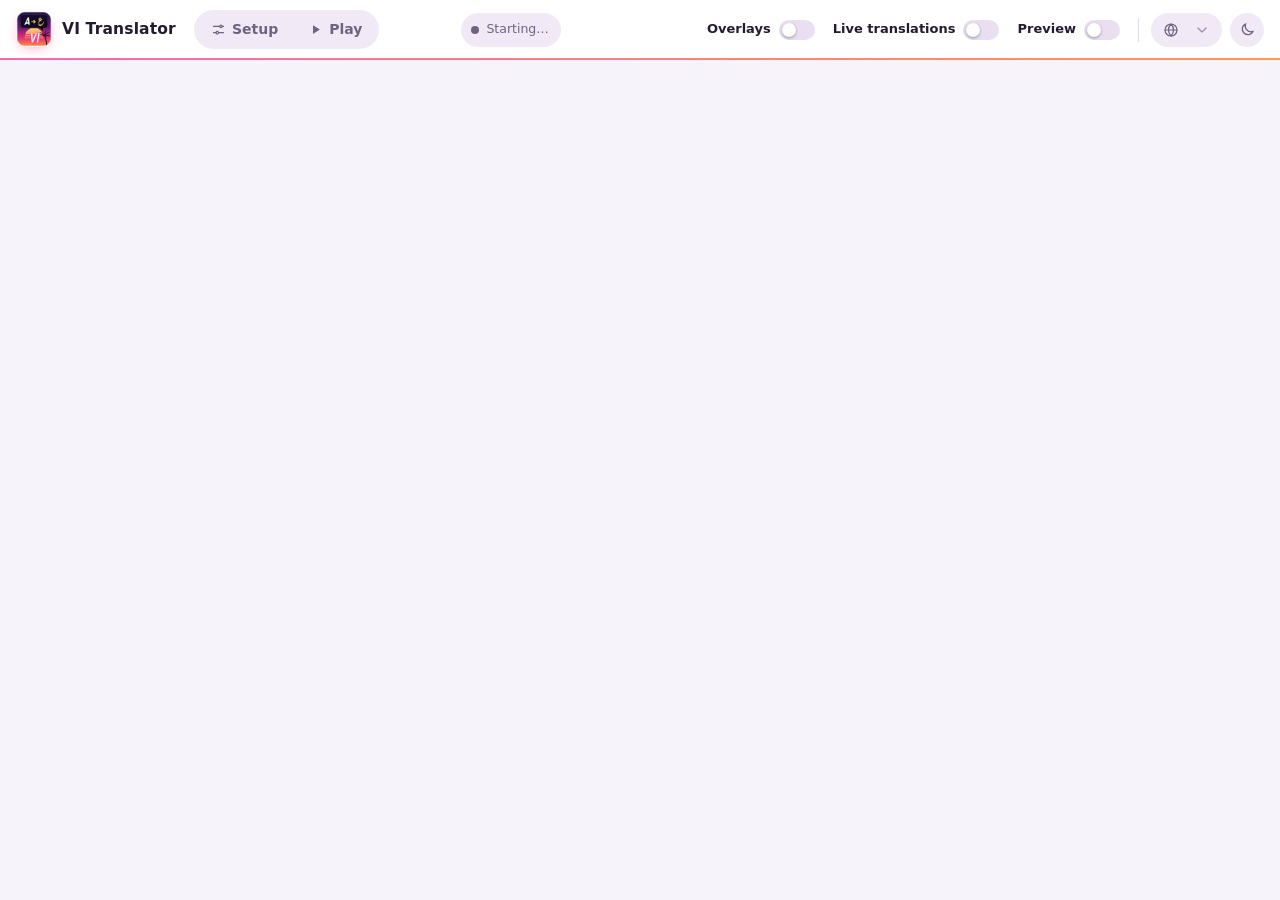
<file: ui/index.html>
<!doctype html>
<html lang="en">
  <head>
    <meta charset="utf-8" />
    <meta name="viewport" content="width=device-width, initial-scale=1" />
    <title>VI Translator</title>
    <link rel="stylesheet" href="fonts.css" />
    <link rel="stylesheet" href="style.css" />
    <link rel="icon" href="logo.png" />
  </head>
  <body>
    <header>
      <!-- left: who we are, and Play / Setup -->
      <div class="hd-start">
        <div class="brand">
          <img class="logo" src="logo.png" alt="" />
          <div class="brand-text"><span class="name">VI Translator</span><span id="app-version" class="version"></span></div>
        </div>
        <div class="modes" role="tablist">
          <button data-mode="setup" role="tab"><svg viewBox="0 0 24 24"><path d="M4 7h10M18 7h2M4 17h4M12 17h8"/><circle cx="16" cy="7" r="2"/><circle cx="10" cy="17" r="2"/></svg><span data-i18n>Setup</span></button>
          <button data-mode="play" role="tab"><svg viewBox="0 0 24 24"><path d="M8 5v14l11-7z"/></svg><span data-i18n>Play</span></button>
        </div>
      </div>
      <!-- middle: what's happening -->
      <div class="hd-mid">
        <div id="status" class="pill"><span class="dot"></span><span id="status-text" data-i18n>Starting…</span></div>
        <button id="tv-pill" class="pill tv-pill hidden"><span class="dot"></span><span id="tv-pill-text" dir="ltr"></span></button>
      </div>
      <!-- right: quick switches, then the app's own settings -->
      <div class="hd-end">
        <button id="rec" class="rec hidden" data-i18n-title title="Saving frames to disk — click to stop and open the folder">● Saving frames</button>
        <span id="saved" class="saved"></span>
        <div class="chips">
          <label class="switch" data-i18n-title title="Show the translation on top of the game window">
            <span data-i18n>Overlays</span>
            <input type="checkbox" id="overlays_enabled" /><span class="track"></span>
          </label>
          <label class="switch" data-i18n-title title="Keep listing every translation here and on the home-network page, even with the overlays off">
            <span data-i18n>Live translations</span>
            <input type="checkbox" id="live_translations" /><span class="track"></span>
          </label>
          <label class="switch" data-i18n-title title="Show the live picture in this window">
            <span data-i18n>Preview</span>
            <input type="checkbox" id="preview-on" /><span class="track"></span>
          </label>
        </div>
        <span class="hd-sep"></span>
        <label class="lang-pick" data-i18n-title title="App language">
          <svg viewBox="0 0 24 24"><circle cx="12" cy="12" r="9"/><path d="M3 12h18M12 3c2.5 2.7 3.8 5.7 3.8 9S14.5 18.3 12 21c-2.5-2.7-3.8-5.7-3.8-9S9.5 5.7 12 3Z"/></svg>
          <select id="ui-lang" class="ui-lang"></select>
        </label>
        <button id="theme" class="icon-btn" data-i18n-title title="Switch between light and dark">
          <svg class="i-moon" viewBox="0 0 24 24"><path d="M20 14.5A8 8 0 0 1 9.5 4a8 8 0 1 0 10.5 10.5Z"/></svg>
          <svg class="i-sun" viewBox="0 0 24 24"><circle cx="12" cy="12" r="4"/><path d="M12 2v2M12 20v2M2 12h2M20 12h2M4.9 4.9l1.4 1.4M17.7 17.7l1.4 1.4M4.9 19.1l1.4-1.4M17.7 6.3l1.4-1.4"/></svg>
        </button>
      </div>
    </header>
    <div id="update-bar" class="update-bar hidden">
      <span id="update-text"></span>
      <button id="update-now" class="btn" data-i18n>Update now</button>
      <button id="update-later" class="link" data-i18n>Later</button>
    </div>

    <main>
      <section class="stage">
        <div class="toolbar">
          <button id="add-area" class="btn" data-i18n>＋ Add read area</button>
          <label class="check"><input type="checkbox" id="show-sample" checked /> <span data-i18n>Show sample text</span></label>
          <input type="text" id="sample-text" class="sample" dir="auto" value="هذا نص تجريبي لمعاينة شكل *الترجمة* على الشاشة" />
          <span id="drag-hint" class="hint" data-i18n>Drag a box to move it, drag its corners to resize.</span>
        </div>
        <div id="viewport" class="viewport">
          <div id="frame-wrap" class="frame-wrap">
            <img id="frame" alt="" draggable="false" />
            <canvas id="frame-gl" hidden></canvas>
            <div id="fps" class="fps-badge" hidden></div>
            <div id="screen-layer" class="layer" style="pointer-events: none; line-height: normal"></div>
            <div id="layer" class="layer"></div>
          </div>
          <div id="empty" class="empty">
            <div class="empty-title" data-i18n>No picture yet</div>
            <div id="empty-msg" data-i18n-html>Pick the window to capture in <b>Source</b>.</div>
          </div>
          <!-- the live picture switched off (header "Preview" chip) -->
          <div id="preview-off" class="preview-off">
            <svg viewBox="0 0 24 24"><path d="M3 3l18 18M10.6 5.1A9.7 9.7 0 0 1 12 5c6.4 0 10 7 10 7a17 17 0 0 1-3.2 4.1M6.6 6.6C3.9 8.4 2 12 2 12s3.6 7 10 7a9.6 9.6 0 0 0 5.4-1.6"/><path d="M9.9 9.9a3 3 0 0 0 4.2 4.2"/></svg>
            <div class="empty-title" data-i18n>Preview is off</div>
            <div data-i18n>Translations keep working. Turn it on to see the game here.</div>
            <button id="preview-on-2" class="btn" data-i18n>Turn on preview</button>
          </div>
          <!-- Play: translate the whole picture now -->
          <button id="snap-btn" class="fs-btn snap-btn" data-i18n-title title="Translate the whole picture"><svg viewBox="0 0 24 24"><path d="M4 8h3l2-3h6l2 3h3a1 1 0 0 1 1 1v10a1 1 0 0 1-1 1H4a1 1 0 0 1-1-1V9a1 1 0 0 1 1-1Z"/><circle cx="12" cy="13.5" r="3.5"/></svg></button>
          <!-- Play: the preview full screen (and back) -->
          <button id="fullscreen" class="fs-btn" data-i18n-title title="Full screen">
            <svg class="fs-on" viewBox="0 0 24 24"><path d="M4 9V4h5M20 9V4h-5M4 15v5h5M20 15v5h-5"/></svg>
            <svg class="fs-off" viewBox="0 0 24 24"><path d="M9 4v5H4M15 4v5h5M9 20v-5H4M15 20v-5h5"/></svg>
          </button>
        </div>
        <div id="split" class="split" data-i18n-title title="Drag to resize the live translations"></div>
        <div class="log-wrap" id="log-wrap">
          <div class="log-head"><span data-i18n>Live translations</span> <span id="log-paused" class="badge" data-i18n hidden>Paused</span> <button id="clear-log" class="link" data-i18n>clear</button></div>
          <div id="log" class="log"></div>
        </div>
      </section>

      <!-- Play: what is running, at a glance -->
      <section class="play-side" id="play-side">
        <div class="glance">
          <div class="glance-icon"><svg viewBox="0 0 24 24"><rect x="3" y="4" width="18" height="13" rx="2"/><path d="M8 21h8M12 17v4"/></svg></div>
          <div class="glance-body">
            <div class="k" data-i18n>Picture source</div>
            <div class="v" id="ps-source">—</div>
            <div class="s" id="ps-status"></div>
          </div>
          <button class="link" data-go="source" data-i18n>Change</button>
        </div>
        <div class="glance">
          <div class="glance-icon"><svg viewBox="0 0 24 24"><path d="M4 5h9M8.5 3v2M6 5c1 4 4 7 7 8M11 5c-1 4-4 7-7 8"/><path d="M13 21l4-9 4 9M14.5 18h5"/></svg></div>
          <div class="glance-body">
            <div class="k" data-i18n>Language</div>
            <div class="v" id="ps-lang">—</div>
            <div class="s" id="ps-engine"></div>
          </div>
          <button class="link" data-go="translator" data-i18n>Change</button>
        </div>
        <div class="glance">
          <div class="glance-icon"><svg viewBox="0 0 24 24"><rect x="3" y="3" width="8" height="8" rx="1.5" stroke-dasharray="3 2"/><rect x="13" y="13" width="8" height="8" rx="1.5" stroke-dasharray="3 2"/></svg></div>
          <div class="glance-body">
            <div class="k" data-i18n>Read areas</div>
            <div class="v" id="ps-areas">—</div>
            <div class="s" id="ps-profile"></div>
          </div>
          <button class="link" data-go="areas" data-i18n>Change</button>
        </div>
      </section>

      <nav class="rail tabs">
        <button data-tab="source" class="active"><svg viewBox="0 0 24 24"><rect x="3" y="4" width="18" height="13" rx="2"/><path d="M8 21h8M12 17v4"/></svg><span data-i18n>Source</span></button>
        <button data-tab="show"><svg viewBox="0 0 24 24"><path d="M2 8V6a2 2 0 0 1 2-2h16a2 2 0 0 1 2 2v12a2 2 0 0 1-2 2h-6"/><path d="M2 12a8 8 0 0 1 8 8M2 16a4 4 0 0 1 4 4"/><path d="M2 20h.01"/></svg><span data-i18n>Show on</span></button>
        <button data-tab="snapshot"><svg viewBox="0 0 24 24"><path d="M4 8h3l2-3h6l2 3h3a1 1 0 0 1 1 1v10a1 1 0 0 1-1 1H4a1 1 0 0 1-1-1V9a1 1 0 0 1 1-1Z"/><circle cx="12" cy="13.5" r="3.5"/></svg><span data-i18n>Snapshot</span></button>
        <button data-tab="translator"><svg viewBox="0 0 24 24"><path d="M4 5h9M8.5 3v2M6 5c1 4 4 7 7 8M11 5c-1 4-4 7-7 8"/><path d="M13 21l4-9 4 9M14.5 18h5"/></svg><span data-i18n>Translator</span></button>
        <!-- the game profile and its parts: they all belong to the profile in use -->
        <div class="rail-group" id="rail-profile">
          <button data-tab="profile"><svg viewBox="0 0 24 24"><rect x="2" y="7" width="20" height="11" rx="5"/><path d="M7 10.5v4M5 12.5h4"/><circle cx="16" cy="11" r="1"/><circle cx="18" cy="14" r="1"/></svg><span data-i18n>Game profile</span></button>
          <button data-tab="areas"><svg viewBox="0 0 24 24"><rect x="3" y="3" width="8" height="8" rx="1.5" stroke-dasharray="3 2"/><rect x="13" y="13" width="8" height="8" rx="1.5" stroke-dasharray="3 2"/></svg><span data-i18n>Read areas</span></button>
          <button data-tab="pages"><svg viewBox="0 0 24 24"><rect x="3" y="4" width="18" height="16" rx="2"/><path d="M3 9h18M7 13h6M7 16h10"/></svg><span data-i18n>Game pages</span></button>
        </div>
      </nav>

      <aside>

        <div class="tab" id="tab-source">
          <h3 data-i18n>Picture source</h3>
          <p class="muted" data-i18n>A window (only that window is read, even when covered), a capture card, or a source in OBS.</p>
          <div class="row">
            <select id="window_title" class="grow"></select>
            <button id="refresh-windows" class="btn icon" data-i18n-title title="Refresh the list"><svg viewBox="0 0 24 24"><path d="M20 11a8 8 0 0 0-14.7-4.4M4 5v4h4"/><path d="M4 13a8 8 0 0 0 14.7 4.4M20 19v-4h-4"/></svg></button>
          </div>
          <p class="muted small" data-i18n-html>Capture card already used by OBS? OBS keeps it to itself — pick the card's <b>OBS source</b> instead.</p>
          <!-- a window that shows the game with other things around it: only its game part is read -->
          <div id="source-part" class="part-row">
            <div class="part-text"><b data-i18n>Part of the window</b> <span id="source-part-state" class="muted small"></span></div>
            <button id="source-part-choose" class="btn" data-i18n>Choose the game's part</button>
            <button id="source-part-clear" class="link" data-i18n>Whole window</button>
          </div>
          <p id="source-part-hint" class="muted small" data-i18n>For an app that shows the game with its own panels and buttons around it (a streaming or upscaling app): read only the game.</p>
          <!-- a capture card: its sound on this PC's speakers (the app reads only its picture) -->
          <div id="card-sound" hidden>
            <label class="check"><input type="checkbox" id="card_sound" /> <span data-i18n>Play the card's sound on this PC</span></label>
            <div class="row" id="card-sound-opts">
              <select id="card_sound_input" class="grow"></select>
              <input type="range" id="card_sound_volume" min="0" max="100" step="5" data-i18n-title title="Volume" style="width:110px" />
            </div>
            <div id="card-sound-status" class="muted small"></div>
          </div>
          <div id="source-status" class="callout"></div>

          <h3>OBS</h3>
          <p class="muted small" data-i18n-html>To read OBS sources, turn on <b>Tools → WebSocket Server Settings → Enable WebSocket server</b> in OBS, then enter its port and password below and press <b>Connect</b>.</p>
          <div class="row bottom">
            <div class="field port"><label for="obs_port" data-i18n>Port</label><input type="number" id="obs_port" min="1" max="65535" /></div>
            <div class="field grow"><label for="obs_password" data-i18n>Password</label><input type="password" id="obs_password" autocomplete="off" /></div>
            <button id="obs-connect" class="btn" data-i18n>Connect</button>
          </div>
          <div id="obs-status" class="callout" data-i18n>Not connected yet.</div>

          <h3 data-i18n>Timing</h3>
          <div class="form" id="timing-form"></div>
        </div>

        <!-- where the translations are shown besides the PC: a TV, other devices, OBS -->
        <div class="tab hidden" id="tab-show">
          <h3 data-i18n>Overlays on this PC</h3>
          <p class="hint" data-i18n>The translations are drawn over the game's window. Pick another window when you read the picture from a capture card, OBS or another app's camera, but watch the game in this window.</p>
          <div class="row">
            <select id="overlay_window" class="grow"></select>
            <button id="refresh-overlay-windows" class="btn icon" data-i18n-title title="Refresh the list"><svg viewBox="0 0 24 24"><path d="M20 11a8 8 0 0 0-14.7-4.4M4 5v4h4"/><path d="M4 13a8 8 0 0 0 14.7 4.4M20 19v-4h-4"/></svg></button>
          </div>
          <div id="overlay-part" class="part-row">
            <div class="part-text"><b data-i18n>Part of the window</b> <span id="overlay-part-state" class="muted small"></span></div>
            <button id="overlay-part-choose" class="btn" data-i18n>Choose the game's part</button>
            <button id="overlay-part-clear" class="link" data-i18n>Whole window</button>
          </div>
          <div id="overlay-status" class="callout"></div>

          <h3 data-i18n>Virtual camera</h3>
          <p class="hint" data-i18n>Send the game with its translations as a webcam to other apps (Discord, Zoom, a streaming app): pick "OBS Virtual Camera" as the camera there. It uses the camera OBS Studio installs; OBS itself needn't be open, but its own Start Virtual Camera must be off.</p>
          <label class="check"><input type="checkbox" id="virtual_camera" /> <span data-i18n>Send as a camera</span></label>
          <div id="vcam-status" class="callout"></div>

          <h3 data-i18n>Show on a TV</h3>
          <p class="hint" data-i18n>The translations over the game on a Google TV, Android TV, LG or Samsung TV, with the VI Translator app. Open the app on the TV, then connect it here with the code it shows.</p>
          <button id="tv-find" class="btn wide" data-i18n>Connect a TV</button>
          <div id="tv-found" class="tv-list"></div>
          <div id="tv-connected" class="tv-list"></div>

          <h3 data-i18n>Live translations on other devices</h3>
          <label class="check"><input type="checkbox" id="lan-on" /> <span data-i18n>Share on my home network</span></label>
          <div id="lan-info" class="callout"></div>
          <label class="check"><input type="checkbox" id="lan-control" /> <span data-i18n>Allow changes from that page</span></label>
          <p class="muted small" data-i18n>Lets the page switch the overlays and the live translations, and show or hide read areas and game pages.</p>

          <h3>OBS</h3>
          <p class="muted small" data-i18n-html>Show the translation in OBS: add a <b>Browser Source</b> above your capture card source with this URL, width and height the same as your canvas (e.g. 1920 × 1080):</p>
          <div class="row">
            <input type="text" id="obs-url" class="grow" readonly dir="ltr" />
            <button id="obs-url-copy" class="btn" data-i18n>Copy</button>
          </div>
          <div id="obs-canvas" class="canvas-size"></div>

          <h3 data-i18n>Preview</h3>
          <div class="form" id="preview-form"></div>
          <div id="debug-section" hidden>
            <h3 data-i18n>Debugging</h3>
            <p class="muted small" data-i18n>Tools for developing the app.</p>
            <div class="form" id="debug-form"></div>
          </div>
        </div>

        <div class="tab hidden" id="tab-profile">
          <h3 data-i18n>Game profile</h3>
          <p class="muted" data-i18n>A profile holds a game's read areas, how its translations look, and the game's own pages it translates. Built-in profiles can't be changed: make a copy to adjust one.</p>
          <div id="profile-form"></div>
        </div>

        <div class="tab hidden" id="tab-pages">
          <div class="lock-note" data-lock></div>
          <h3 data-i18n>Game pages</h3>
          <p class="muted" data-i18n>The game's own pages that get a hand-made translation, in the game's look.</p>
          <div id="pages-form"></div>
        </div>

        <div class="tab hidden" id="tab-snapshot">
          <h3 data-i18n>Snapshot</h3>
          <p class="muted" data-i18n>Translates all the text on the game's picture at once and shows it over the picture, like a translated photo: menus, the map, the phone, a car's stats.</p>
          <button id="snap-take" class="btn wide" data-i18n>Translate the whole picture</button>
          <div id="snap-status" class="callout" hidden></div>
          <div id="snap-last" class="snap-last"></div>
          <h3 data-i18n>Snapshot service</h3>
          <div class="form" id="snap-form"></div>
        </div>

        <div class="tab hidden" id="tab-translator">
          <h3 data-i18n>Language</h3>
          <div class="field"><select id="target-lang"></select></div>
          <p class="muted small" id="lang-note"></p>
          <h3 data-i18n>Translation service</h3>
          <div id="engines" class="engines"></div>
          <div id="engine-fields"></div>
          <p class="muted small" data-i18n>Keys are saved only on this PC, in the app's settings file.</p>

          <h3 data-i18n>Translation memory</h3>
          <p class="muted small" data-i18n>Remembers every translated line and reuses it instantly the next time it appears — no translator call, and no waiting for the line to settle.</p>
          <div class="form" id="memory-form"></div>
        </div>

        <div class="tab hidden" id="tab-areas">
          <div class="lock-note" data-lock></div>
          <h3 data-i18n>Read areas</h3>
          <p class="muted" data-i18n>Each area is read separately. Position and size are a percentage of the window, so they stay right if the window is resized.</p>
          <div id="area-list"></div>
          <button id="add-area-2" class="btn wide" data-i18n>＋ Add read area</button>
        </div>

      </aside>
    </main>

    <script src="i18n.js"></script>
    <script src="i18n/ar.js"></script>
    <script src="i18n/hi.js"></script>
    <script src="i18n/bn.js"></script>
    <script src="i18n/ur.js"></script>
    <script src="i18n/id.js"></script>
    <script src="i18n/tr.js"></script>
    <script src="i18n/vi.js"></script>
    <script src="i18n/fa.js"></script>
    <script src="i18n/th.js"></script>
    <script src="i18n/ta.js"></script>
    <script src="i18n/te.js"></script>
    <script src="i18n/mr.js"></script>
    <script src="i18n/uk.js"></script>
    <script src="i18n/nl.js"></script>
    <script src="i18n/fil.js"></script>
    <script src="i18n/ms.js"></script>
    <script src="i18n/sw.js"></script>
    <script src="i18n/ro.js"></script>
    <script src="i18n/el.js"></script>
    <script src="i18n/cs.js"></script>
    <script src="i18n/fr.js"></script>
    <script src="i18n/it.js"></script>
    <script src="i18n/de.js"></script>
    <script src="i18n/ru.js"></script>
    <script src="i18n/ja.js"></script>
    <script src="i18n/pl.js"></script>
    <script src="i18n/ko.js"></script>
    <script src="i18n/zh-Hans.js"></script>
    <script src="i18n/zh-Hant.js"></script>
    <script src="i18n/es-MX.js"></script>
    <script src="i18n/es-ES.js"></script>
    <script src="i18n/pt-BR.js"></script>
    <script src="common.js"></script>
    <script src="snapshot.js"></script>
    <script src="app.js"></script>
  </body>
</html>
</file>
<file: ui/fonts.css>
/* Arabic fonts bundled with the app (SIL Open Font License; see fonts/*-OFL.txt). */
@font-face { font-family: "Lalezar"; src: url("fonts/Lalezar-Regular.ttf") format("truetype"); font-weight: 100 900; }
@font-face { font-family: "Changa"; src: url("fonts/Changa.ttf") format("truetype"); font-weight: 200 800; }
@font-face { font-family: "Cairo"; src: url("fonts/Cairo.ttf") format("truetype"); font-weight: 200 1000; }
@font-face { font-family: "Tajawal"; src: url("fonts/Tajawal-Regular.ttf") format("truetype"); font-weight: 400; }
@font-face { font-family: "Tajawal"; src: url("fonts/Tajawal-Bold.ttf") format("truetype"); font-weight: 700; }
@font-face { font-family: "Tajawal"; src: url("fonts/Tajawal-ExtraBold.ttf") format("truetype"); font-weight: 800 900; }
@font-face { font-family: "Noto Sans Arabic"; src: url("fonts/NotoSansArabic.ttf") format("truetype"); font-weight: 100 900; font-stretch: 62.5% 100%; }
/* The same font at one weight, 500 (regular or bold asked, 500 drawn): the weight of GTA VI's subtitles */
@font-face { font-family: "Noto Sans Arabic Medium"; src: url("fonts/NotoSansArabic.ttf") format("truetype"); font-weight: 500; }
</file>
<file: ui/style.css>
/*
 * VI Translator — "Vice City" look, taken from the logo: a night-purple base, a sunset
 * pink → orange accent and a neon teal for "live". Dark is the main theme; light keeps the
 * same accents on a soft, warm white. html[data-theme="dark"] switches to dark.
 */
:root {
  --bg: #f7f3fa;
  --panel: #ffffff;
  --panel-2: #f1eaf6;
  --panel-3: #e9dff1;
  --line: #e3d8ec;
  --text: #241a31;
  --muted: #6f6283;
  --pink: #e0367f;
  --orange: #f07a2a;
  --neon: #0d9488;
  --sunset: linear-gradient(90deg, #ff4f9a, #ff8a3d);
  --accent: #ffd25a;      /* read-area boxes (drawn over the dark game picture) */
  --accent-ink: #1a1400;
  --accent-ui: #d42e78;   /* links, selected borders and badges on the UI background */
  --accent-soft: rgba(224, 54, 127, 0.10);
  --stage: #0d0915;       /* background behind the game picture */
  --ok: #0f8f6b;
  --warn: #c2620a;
  --err: #dc2626;
  --radius: 14px;
  --radius-sm: 9px;
  --shadow: 0 1px 2px rgba(36, 26, 49, .06), 0 8px 24px -12px rgba(36, 26, 49, .18);
  color-scheme: light;
}
:root[data-theme="dark"] {
  --bg: #0f0b17;
  --panel: #17111f;
  --panel-2: #20182b;
  --panel-3: #2a2038;
  --line: #2f2440;
  --text: #f1ebf8;
  --muted: #a193b5;
  --pink: #ff5aa5;
  --orange: #ff9a4a;
  --neon: #3ef0d8;
  --accent-ui: #ff6fae;
  --accent-soft: rgba(255, 90, 165, 0.12);
  --stage: #07050b;
  --ok: #3ef0d8;
  --warn: #ffb35c;
  --err: #ff7a7a;
  --shadow: 0 1px 2px rgba(0, 0, 0, .4), 0 12px 32px -16px rgba(0, 0, 0, .7);
  color-scheme: dark;
}

* { box-sizing: border-box; }
html, body { margin: 0; height: 100%; background: var(--bg); color: var(--text);
  font: 14px/1.45 "Segoe UI Variable Text", "Segoe UI", system-ui, sans-serif; }
/* Arabic interface: a font made for Arabic, a little larger */
html[lang="ar"] body { font-family: "Tajawal", "Segoe UI", sans-serif; font-size: 15px; }
/* scripts Segoe UI doesn't cover: Windows' own fonts for them */
html:is([lang="hi"], [lang="bn"], [lang="ta"], [lang="te"], [lang="mr"]) body { font-family: "Nirmala UI", "Segoe UI", sans-serif; }
html[lang="th"] body { font-family: "Leelawadee UI", "Segoe UI", sans-serif; }
html[lang="ja"] body { font-family: "Yu Gothic UI", "Meiryo UI", "Segoe UI", sans-serif; }
html[lang="ko"] body { font-family: "Malgun Gothic", "Segoe UI", sans-serif; }
html[lang="zh-Hans"] body { font-family: "Microsoft YaHei UI", "Segoe UI", sans-serif; }
html[lang="zh-Hant"] body { font-family: "Microsoft JhengHei UI", "Segoe UI", sans-serif; }
body { display: flex; flex-direction: column; user-select: none; }
button, input, select { font: inherit; color: inherit; }
svg { width: 18px; height: 18px; fill: none; stroke: currentColor; stroke-width: 1.8; stroke-linecap: round; stroke-linejoin: round; flex: none; }
::-webkit-scrollbar { width: 10px; height: 10px; }
::-webkit-scrollbar-thumb { background: var(--panel-3); border-radius: 10px; border: 2px solid transparent; background-clip: padding-box; }
::-webkit-scrollbar-thumb:hover { background-color: var(--muted); }
:focus-visible { outline: 2px solid var(--accent-ui); outline-offset: 2px; }

/* ------------------------------------------------------------------ header */

/* three zones: brand + Play/Setup | status, centred | switches and app settings */
header { display: flex; align-items: center; gap: 16px; height: 60px; padding: 0 16px;
  position: relative; background: var(--panel); border-bottom: 1px solid var(--line); }
/* a thin sunset line under the header, like the logo's horizon */
header::after { content: ""; position: absolute; inset-inline: 0; bottom: -1px; height: 2px; background: var(--sunset); opacity: .85; }
/* the sides keep their size; the status takes what is left and shortens itself ("…") */
.hd-start, .hd-end { display: flex; align-items: center; gap: 12px; flex: none; }
.hd-end { justify-content: flex-end; gap: 8px; }
.hd-mid { display: flex; justify-content: center; flex: 1; min-width: 0; }
.hd-mid .pill { max-width: 100%; }
.hd-mid { gap: 8px; }
.tv-pill { flex: none; border: 0; cursor: pointer; font: inherit; font-size: 12.5px; }
.tv-state { display: inline-flex; align-items: center; gap: 6px; font-size: 12px; color: var(--muted); }
.tv-state .dot { width: 8px; height: 8px; border-radius: 50%; background: var(--muted); flex: none; }
.tv-state.on { color: var(--ok); } .tv-state.on .dot { background: var(--ok); }
.hd-sep { width: 1px; height: 24px; background: var(--line); margin: 0 4px; flex: none; }
.brand { display: flex; align-items: center; gap: 10px; white-space: nowrap; }
.brand-text { display: flex; flex-direction: column; line-height: 1.15; }
.brand .name { font-weight: 800; font-size: 15.5px; letter-spacing: .01em; }
.brand .version { font-weight: 600; font-size: 10.5px; color: var(--muted); unicode-bidi: isolate; direction: ltr; text-align: start; }
.brand .version:empty { display: none; }
.logo { width: 36px; height: 36px; display: block; border-radius: 10px; box-shadow: 0 4px 14px -6px rgba(255, 79, 154, .7); }
.spacer { flex: 1; }

/* quick switches: pill chips with an icon, filled with the sunset when on */
.chips { display: flex; align-items: center; gap: 18px; margin: 0 6px; }
.chips .switch { font-size: 13px; color: var(--text); }
.chip { position: relative; display: inline-flex; align-items: center; gap: 7px; height: 34px; padding: 0 13px; border-radius: 999px;
  border: 1px solid var(--line); background: var(--panel-2); color: var(--muted); cursor: pointer; font-weight: 600; font-size: 13px;
  white-space: nowrap; transition: background .15s, color .15s, border-color .15s, box-shadow .15s; }
.chip input { position: absolute; opacity: 0; width: 0; height: 0; pointer-events: none; }
.chip svg { width: 16px; height: 16px; }
.chip:hover { color: var(--text); border-color: var(--panel-3); }
.chip:has(input:checked) { background: var(--sunset); color: #fff; border-color: transparent; box-shadow: 0 4px 14px -6px rgba(255, 79, 154, .8); }
.chip:has(input:focus-visible) { outline: 2px solid var(--accent-ui); outline-offset: 2px; }
/* app language: a globe and the dropdown, one pill */
.lang-pick { display: inline-flex; align-items: center; gap: 2px; height: 34px; padding-inline-start: 11px; border-radius: 999px;
  background: var(--panel-2); border: 1px solid transparent; color: var(--muted); cursor: pointer; }
.lang-pick:hover { border-color: var(--line); color: var(--text); }
.lang-pick svg { width: 16px; height: 16px; }
.lang-pick select { height: 32px; border: 0; background-color: transparent; box-shadow: none !important; color: var(--text);
  font-size: 13px; padding-inline-start: 6px; width: auto; max-width: 150px; }
/* round icon button (light / dark) */
.icon-btn { width: 34px; height: 34px; display: grid; place-items: center; flex: none; border-radius: 50%; border: 1px solid transparent;
  background: var(--panel-2); color: var(--muted); cursor: pointer; }
.icon-btn:hover { color: var(--text); border-color: var(--line); }
.icon-btn svg { width: 17px; height: 17px; }
#theme .i-sun, :root[data-theme="dark"] #theme .i-moon { display: none; }
:root[data-theme="dark"] #theme .i-sun { display: block; }
/* narrow window: chip labels give way to their icons */

/* Play / Setup */
.modes { display: inline-flex; padding: 3px; gap: 2px; background: var(--panel-2); border-radius: 999px; margin-inline-start: 6px; flex: none; }
.modes button { display: inline-flex; align-items: center; gap: 6px; border: 0; background: none; color: var(--muted);
  padding: 6px 14px; border-radius: 999px; cursor: pointer; font-weight: 600; }
.modes button svg { width: 15px; height: 15px; }
.modes button[data-mode="play"] svg { fill: currentColor; stroke: none; }
.modes button:hover { color: var(--text); }
.modes button.active { background: var(--sunset); color: #fff; box-shadow: 0 4px 14px -6px rgba(255, 79, 154, .8); }

.pill { display: inline-flex; align-items: center; gap: 7px; padding: 4px 12px 4px 10px; border-radius: 999px;
  height: 34px; background: var(--panel-2); color: var(--muted); font-size: 12.5px; max-width: 420px; min-width: 0; }
.pill #status-text { white-space: nowrap; overflow: hidden; text-overflow: ellipsis; }
.pill .dot { width: 8px; height: 8px; border-radius: 50%; background: var(--muted); flex: none; }
.pill.ok { color: var(--text); } .pill.ok .dot { background: var(--ok); box-shadow: 0 0 0 3px color-mix(in srgb, var(--ok) 25%, transparent);
  animation: live 2s ease-in-out infinite; }
.pill.warn .dot { background: var(--warn); }
@keyframes live { 50% { box-shadow: 0 0 0 5px color-mix(in srgb, var(--ok) 8%, transparent); } }
.saved { color: var(--muted); font-size: 12px; min-width: 50px; text-align: end; }

/* red "recording" badge shown while frames are being saved */
.rec { background: #dc2626; color: #fff; border: 0; border-radius: 999px; padding: 4px 12px; cursor: pointer; font-weight: 600;
  animation: rec-pulse 1.6s ease-in-out infinite; }
.rec:hover { background: #b91c1c; }
@keyframes rec-pulse { 50% { opacity: 0.7; } }

.theme-btn { background: var(--panel-2); border: 1px solid transparent; border-radius: 999px; padding: 5px 12px; cursor: pointer; }
.theme-btn:hover { border-color: var(--line); }

/* the overlay switch */
.switch { display: inline-flex; align-items: center; gap: 8px; cursor: pointer; font-weight: 600; white-space: nowrap; }
.switch input { position: absolute; opacity: 0; width: 0; height: 0; }
.switch .track { width: 36px; height: 20px; border-radius: 999px; background: var(--panel-3); position: relative; transition: background .2s; flex: none; }
.switch .track::after { content: ""; position: absolute; top: 3px; inset-inline-start: 3px; width: 14px; height: 14px; border-radius: 50%;
  background: #fff; box-shadow: 0 1px 3px rgba(0, 0, 0, .35); transition: inset-inline-start .2s; }
.switch input:checked + .track { background: var(--sunset); }
.switch input:checked + .track::after { inset-inline-start: 19px; }
.switch input:focus-visible + .track { outline: 2px solid var(--accent-ui); outline-offset: 2px; }
.check { display: inline-flex; align-items: center; gap: 6px; cursor: pointer; }
input[type="checkbox"], input[type="radio"] { accent-color: var(--accent-ui); }

/* "Version X is available" */
.update-bar { display: flex; align-items: center; gap: 12px; padding: 9px 16px; background: var(--accent-soft);
  border-bottom: 1px solid var(--line); color: var(--text); font-weight: 600; }
.update-bar.hidden { display: none; }
.update-bar .link { float: none; }
.update-bar .btn { background: var(--sunset); color: #fff; border: 0; }

/* ------------------------------------------------------------------ layout: Setup and Play */

main { flex: 1; display: grid; min-height: 0; }
body[data-mode="setup"] main { grid-template-columns: 92px 390px minmax(0, 1fr); grid-template-areas: "rail panel stage"; }
body[data-mode="setup"] .play-side { display: none; }
body[data-mode="play"] main { grid-template-columns: minmax(0, 1fr) 380px; grid-template-rows: auto minmax(0, 1fr);
  grid-template-areas: "log preview" "log side"; gap: 16px; padding: 16px; }
body[data-mode="play"] :is(.rail, aside, .toolbar, .split) { display: none; }
body[data-mode="play"] .stage { display: contents; }
body[data-mode="play"] .viewport { grid-area: preview; flex: none; aspect-ratio: 16 / 9; }
body[data-mode="play"] .log-wrap { grid-area: log; height: auto !important; min-height: 0; }
body[data-mode="play"] .play-side { grid-area: side; }
/* nothing to edit outside the Read areas tab (and while playing): the preview only shows the
   picture and the translations, and the bar above it goes */
body:not(.editing-areas) .toolbar { display: none; }
body:not(.editing-areas) #layer .area { display: none; }
body:not(.editing-areas) .band { outline: none !important; background: none !important; pointer-events: none; }
body:not(.editing-areas) .band .tag, body:not(.editing-areas) .band .handle { display: none !important; }
body:not([data-mode]) main { visibility: hidden; }

/* left rail */
.rail { grid-area: rail; display: flex; flex-direction: column; gap: 4px; padding: 12px 8px; background: var(--panel);
  border-inline-end: 1px solid var(--line); overflow: auto; }
.rail button { display: flex; flex-direction: column; align-items: center; gap: 5px; padding: 10px 4px; border: 0; background: none;
  border-radius: 12px; color: var(--muted); cursor: pointer; font-size: 11.5px; line-height: 1.2; text-align: center; position: relative; }
.rail button svg { width: 22px; height: 22px; }
.rail button:hover { background: var(--panel-2); color: var(--text); }
/* selected: colour only, not bold, so a label never re-wraps when it is picked */
.rail button.active { background: var(--accent-soft); color: var(--accent-ui); }
.rail button.active::before { content: ""; position: absolute; inset-inline-start: -8px; top: 12px; bottom: 12px; width: 3px;
  border-radius: 0 3px 3px 0; background: var(--sunset); }
:root[dir="rtl"] .rail button.active::before { border-radius: 3px 0 0 3px; }

/* settings panel */
aside { grid-area: panel; background: var(--panel); border-inline-end: 1px solid var(--line); display: flex; flex-direction: column; min-height: 0; }
.tab { padding: 20px 20px 28px; overflow: auto; flex: 1; }
.hidden { display: none; }
h3 { margin: 0 0 6px; font-size: 15px; font-weight: 700; }
.tab > h3:first-child { font-size: 19px; margin-bottom: 4px; }
.muted { color: var(--muted); margin: 0 0 12px; } .small { font-size: 12.5px; }
.row { display: flex; gap: 8px; align-items: center; } .grow { flex: 1; min-width: 0; }

/* the preview + live log */
.stage { grid-area: stage; display: flex; flex-direction: column; min-width: 0; padding: 14px; gap: 12px; }
.toolbar { display: flex; align-items: center; gap: 12px; flex-wrap: wrap; }
.sample { flex: 1; min-width: 200px; background: var(--panel); border: 1px solid var(--line); border-radius: var(--radius-sm); padding: 7px 11px; }
.hint { color: var(--muted); font-size: 12.5px; }

/* the game picture keeps its own left-to-right geometry in a right-to-left interface */
.viewport { direction: ltr; position: relative; flex: 1; min-height: 0; background: var(--stage); border: 1px solid var(--line);
  border-radius: var(--radius); display: grid; place-items: center; overflow: hidden; box-shadow: var(--shadow);
  background-image: radial-gradient(120% 80% at 50% 120%, rgba(255, 90, 165, .16), transparent 60%); }
.frame-wrap { position: relative; line-height: 0; }
#frame, #frame-gl { display: block; max-width: 100%; max-height: 100%; }
#frame[hidden], #frame-gl[hidden] { display: none; }
/* preview frames per second, top-right corner of the picture */
.fps-badge { position: absolute; top: 8px; right: 8px; z-index: 5; pointer-events: none; line-height: 1;
  padding: 4px 8px; border-radius: 6px; background: rgba(0, 0, 0, .6); color: #3ef0d8;
  font: 600 11.5px/1 "Segoe UI", system-ui, sans-serif; font-variant-numeric: tabular-nums; }
.fps-badge[hidden] { display: none; }
/* the corner chosen in Advanced → Preview (the picture keeps its own left-to-right sides) */
.fps-badge[data-corner="top-left"] { top: 8px; left: 8px; right: auto; bottom: auto; }
.fps-badge[data-corner="top-right"] { top: 8px; right: 8px; left: auto; bottom: auto; }
.fps-badge[data-corner="bottom-left"] { bottom: 8px; left: 8px; top: auto; right: auto; }
.fps-badge[data-corner="bottom-right"] { bottom: 8px; right: 8px; top: auto; left: auto; }
/* Play: the full-screen button has the bottom-right corner; the badge sits just left of it */
body[data-mode="play"] .fps-badge[data-corner="bottom-right"] { right: 58px; bottom: 18px; }
body.no-fps .fps-badge { display: none !important; }

/* Play: maximise button over the preview (bottom-right), shown on hover */
.fs-btn { display: none; position: absolute; right: 10px; bottom: 10px; z-index: 6; width: 38px; height: 38px;
  place-items: center; border: 0; border-radius: 10px; cursor: pointer; color: #fff;
  background: rgba(0, 0, 0, .55); opacity: .75; transition: opacity .15s, background .15s; }
.fs-btn svg { width: 20px; height: 20px; }
/* Play: the snapshot button, left of the full-screen one (spins while the picture is translated) */
.fs-btn.snap-btn { right: 56px; }
.snap-btn.busy { pointer-events: none; opacity: 1; background: var(--sunset); }
.snap-btn.busy svg { animation: snap-pulse 1s ease-in-out infinite; }
@keyframes snap-pulse { 50% { opacity: .35; } }
.snap-last { margin: 10px 0 0; }
.snap-last img { width: 100%; border-radius: 8px; cursor: zoom-in; display: block; border: 1px solid var(--line, #0002); }
.snap-last .muted { margin: 4px 0 0; }
.fs-btn:hover { opacity: 1; background: var(--sunset); }
body[data-mode="play"] .fs-btn, html.fullscreen .fs-btn { display: grid; }
.fs-btn .fs-off, html.fullscreen .fs-btn .fs-on { display: none; }
html.fullscreen .fs-btn .fs-off { display: block; }
/* full screen: only the picture (with its translations), on black, filling the screen */
html.fullscreen body[data-mode="play"] .viewport { position: fixed; inset: 0; z-index: 100; aspect-ratio: auto;
  border: 0; border-radius: 0; box-shadow: none; background: #000; }
html.fullscreen .fs-btn { opacity: 0; }
html.fullscreen .viewport:hover .fs-btn { opacity: .75; }
html.fullscreen .fs-btn:hover { opacity: 1; }
.layer { position: absolute; inset: 0; }
.empty { position: absolute; inset: 0; display: grid; place-content: center; text-align: center; color: #a193b5; gap: 6px; padding: 16px; }
.empty-title { color: #f1ebf8; font-size: 18px; font-weight: 600; }
.empty b { color: #ff8fc0; }

.area { position: absolute; border: 2px dashed var(--accent); background: rgba(255, 210, 90, 0.07);
  cursor: move; border-radius: 4px; z-index: 2; }
.area.selected { border-style: solid; background: rgba(255, 210, 90, 0.14); }
.area.disabled { border-color: #6b7280; background: rgba(107, 114, 128, 0.08); }
.area .tag { position: absolute; left: -2px; top: -22px; background: var(--accent); color: var(--accent-ink);
  font-size: 11.5px; font-weight: 700; line-height: 1; padding: 4px 6px; border-radius: 4px 4px 4px 0; white-space: nowrap; }
.area.disabled .tag { background: #6b7280; color: #fff; }
.handle { position: absolute; width: 12px; height: 12px; background: var(--accent); border: 2px solid #000; border-radius: 3px; }
.handle.nw { left: -7px; top: -7px; cursor: nwse-resize; } .handle.se { right: -7px; bottom: -7px; cursor: nwse-resize; }
.handle.ne { right: -7px; top: -7px; cursor: nesw-resize; } .handle.sw { left: -7px; bottom: -7px; cursor: nesw-resize; }
/* the middle of each side: height only (top, bottom) or width only (left, right) */
.handle.n { left: calc(50% - 6px); top: -7px; cursor: ns-resize; } .handle.s { left: calc(50% - 6px); bottom: -7px; cursor: ns-resize; }
.handle.w { top: calc(50% - 6px); left: -7px; cursor: ew-resize; } .handle.e { top: calc(50% - 6px); right: -7px; cursor: ew-resize; }
/* translation region: blue, so it is easy to tell apart from the yellow read areas. */
.band { position: absolute; line-height: normal; cursor: move; z-index: 1;
  outline: 1.5px dashed rgba(93, 182, 229, 0.45); outline-offset: -1px; }
.band:hover, .band.selected { outline: 2px dashed #5db6e5; background: rgba(93, 182, 229, 0.06); }
.band .tag { position: absolute; right: -2px; top: -20px; background: #5db6e5; color: #04121c; font-size: 11px;
  font-weight: 700; line-height: 1; padding: 4px 6px; border-radius: 4px 4px 0 4px; white-space: nowrap;
  font-family: "Segoe UI", sans-serif; display: none; }
.band:hover .tag, .band.selected .tag { display: block; }
.band .handle { background: #5db6e5; display: none; }
.band:hover .handle, .band.selected .handle { display: block; }
.sub { margin-top: 12px; font-size: 11.5px; font-weight: 700; color: var(--muted); text-transform: uppercase; letter-spacing: 0.06em; }

/* drag bar between the preview and the live translations */
.split { height: 10px; margin: -11px 0; cursor: row-resize; position: relative; z-index: 3; flex: none; }
.split::after { content: ""; position: absolute; left: 45%; right: 45%; top: 4px; height: 3px; border-radius: 2px; background: var(--line); }
.split:hover::after, .split.dragging::after { background: var(--sunset); left: 0; right: 0; }

/* live translations */
.log-wrap { flex: none; height: 170px; display: flex; flex-direction: column; background: var(--panel);
  border: 1px solid var(--line); border-radius: var(--radius); box-shadow: var(--shadow); overflow: hidden; }
.log-head { display: flex; align-items: center; gap: 8px; padding: 9px 14px; font-weight: 700; font-size: 12px; color: var(--muted);
  text-transform: uppercase; letter-spacing: .06em; border-bottom: 1px solid var(--line); }
.log-head::before { content: ""; width: 7px; height: 7px; border-radius: 50%; background: var(--neon); box-shadow: 0 0 8px var(--neon); }
.log-head > span:first-child { flex: 1; }
.log-head .badge { text-transform: none; letter-spacing: 0; }
.log { flex: 1; overflow: auto; padding: 4px 14px; font-size: 13px; user-select: text; }
.log:empty::after { content: attr(data-empty); display: block; color: var(--muted); padding: 18px 0; text-align: center; }
.log .item { padding: 8px 0; border-bottom: 1px solid var(--line); }
.log .item:last-child { border-bottom: 0; }
.log .en { color: var(--muted); text-align: start; } .log .ar { text-align: start; font-size: 15px; unicode-bidi: plaintext; margin-top: 2px; }
.log .meta { color: var(--muted); font-size: 11px; margin-top: 2px; }
/* timestamp: when the English appeared */
.log .head { display: flex; gap: 8px; align-items: baseline; }
.log .when { flex: none; font-variant-numeric: tabular-nums; font-size: 11px; font-weight: 700; color: var(--accent-ui);
  background: var(--accent-soft); border-radius: 6px; padding: 1px 6px; direction: ltr; } .log .err { color: var(--err); }
/* Play: the log is the main thing on screen, so bigger text */
body[data-mode="play"] .log { padding: 6px 22px; }
body[data-mode="play"] .log .item { padding: 14px 0; }
body[data-mode="play"] .log .en { font-size: 14px; }
body[data-mode="play"] .log .ar { font-size: 22px; line-height: 1.5; margin-top: 4px; }
body[data-mode="play"] .log .item:first-child .ar { font-size: 26px; }
body[data-mode="play"] .log-head { padding: 12px 22px; }

/* Play: the cards beside the log */
.play-side { display: flex; flex-direction: column; gap: 12px; min-height: 0; overflow: auto; }
.glance { display: flex; align-items: flex-start; gap: 12px; padding: 14px; background: var(--panel); border: 1px solid var(--line);
  border-radius: var(--radius); box-shadow: var(--shadow); }
.glance-icon { width: 38px; height: 38px; border-radius: 11px; display: grid; place-items: center; flex: none;
  background: var(--accent-soft); color: var(--accent-ui); }
.glance-icon svg { width: 20px; height: 20px; }
.glance-body { flex: 1; min-width: 0; }
.glance .k { font-size: 11.5px; font-weight: 700; color: var(--muted); text-transform: uppercase; letter-spacing: .06em; }
.glance .v { font-size: 15px; font-weight: 600; margin-top: 1px; overflow: hidden; text-overflow: ellipsis; white-space: nowrap; }
.glance .s { font-size: 12.5px; color: var(--muted); margin-top: 2px; overflow-wrap: anywhere; }
.glance .s:empty { display: none; }
.glance .link { float: none; flex: none; font-weight: 600; font-size: 12.5px; padding: 2px 0; }
.glance .ok { color: var(--ok); } .glance .warn { color: var(--warn); }

/* ------------------------------------------------------------------ controls */

.link { background: none; border: 0; color: var(--accent-ui); cursor: pointer; float: inline-end; font-size: 12px; }
.link:hover { text-decoration: underline; }

/* One size for every text field, dropdown and button, so rows line up. */
:root { --ctl-h: 36px; }
select, input[type="text"], input[type="password"], input[type="number"] {
  height: var(--ctl-h); background: var(--bg); border: 1px solid var(--line); border-radius: var(--radius-sm);
  padding: 0 11px; width: 100%; min-width: 0; font-size: 13.5px; transition: border-color .15s, box-shadow .15s; }
input[readonly] { color: var(--muted); }
select:hover, input[type="text"]:hover, input[type="password"]:hover, input[type="number"]:hover { border-color: var(--panel-3); }
select:focus, input[type="text"]:focus, input[type="password"]:focus, input[type="number"]:focus { outline: none; border-color: var(--accent-ui);
  box-shadow: 0 0 0 3px var(--accent-soft); }
/* dropdowns: our own arrow, on the side where the line ends */
select { appearance: none; cursor: pointer; padding-inline-end: 34px; text-overflow: ellipsis;
  background-image: url("data:image/svg+xml,%3Csvg xmlns='http://www.w3.org/2000/svg' viewBox='0 0 24 24' fill='none' stroke='%23a193b5' stroke-width='2.2' stroke-linecap='round' stroke-linejoin='round'%3E%3Cpath d='m6 9 6 6 6-6'/%3E%3C/svg%3E");
  background-repeat: no-repeat; background-size: 16px; background-position: right 11px center; }
select:is([dir="rtl"], :dir(rtl)) { background-position: left 11px center; }
select option, select optgroup { background: var(--panel); color: var(--text); }
input[type="number"] { font-variant-numeric: tabular-nums; }
input[type="number"]::-webkit-inner-spin-button { opacity: .5; }

.btn { height: var(--ctl-h); display: inline-flex; align-items: center; justify-content: center; gap: 7px; flex: none;
  background: var(--panel-2); border: 1px solid var(--line); border-radius: var(--radius-sm); padding: 0 16px;
  cursor: pointer; font-weight: 600; font-size: 13.5px; white-space: nowrap; transition: border-color .15s, color .15s, background .15s; }
.btn:hover { border-color: var(--accent-ui); color: var(--accent-ui); }
.btn:disabled { opacity: .6; cursor: default; }
.btn.icon { width: var(--ctl-h); padding: 0; }
.btn.icon svg { width: 18px; height: 18px; }
#refresh-windows:active svg { transform: rotate(180deg); transition: transform .3s; }
.btn.wide { width: 100%; margin-top: 12px; }
.btn.danger:hover { border-color: var(--err); color: var(--err); background: color-mix(in srgb, var(--err) 10%, transparent); }

/* rows of controls: same height, centred; rows whose fields have a label on top line up at the bottom */
.row { display: flex; gap: 8px; align-items: center; }
.row.bottom { align-items: flex-end; }
.row .field.port { width: 96px; flex: none; }
.gap-top { margin-top: 16px !important; }

/* checkboxes: a little bigger, the accent colour */
input[type="checkbox"], input[type="radio"] { width: 16px; height: 16px; margin: 0; flex: none; cursor: pointer; }
.check { gap: 8px; color: var(--text); min-height: 24px; }

/* a new section in a settings page: a divider line above its title */
.tab > h3:not(:first-child) { margin-top: 24px; padding-top: 20px; border-top: 1px solid var(--line); }
.tab > h3 + .muted, .tab > h3 + .field, .tab > h3 + .form, .tab > h3 + .engines, .tab > h3 + .check { margin-top: 4px; }
/* the Debugging section is wrapped (shown in development builds only): its heading looks like the others */
#debug-section > h3 { margin-top: 24px; padding-top: 20px; border-top: 1px solid var(--line); }
#debug-section > h3 + .muted { margin-top: 4px; }
.tab > .callout { margin-top: 10px; }
.toolbar .btn:first-child, #add-area-2 { background: var(--sunset); color: #fff; border-color: transparent; }
.toolbar .btn:first-child:hover, #add-area-2:hover { filter: brightness(1.08); color: #fff; }
.callout { margin-top: 12px; padding: 11px 12px; border-radius: var(--radius-sm); background: var(--panel-2); color: var(--muted); font-size: 13px;
  border-inline-start: 3px solid var(--accent-ui); }
.callout:empty { display: none; }
/* TVs in the Source tab: found ones (with the code box) and connected ones */
.tv-list { margin-top: 10px; display: flex; flex-direction: column; gap: 8px; }
.tv-list:empty { display: none; }
.tv-row { display: flex; flex-wrap: wrap; align-items: center; gap: 8px; padding: 9px 11px; border-radius: var(--radius-sm); background: var(--panel-2); }
.tv-name { flex: 1 1 auto; min-width: 0; overflow: hidden; text-overflow: ellipsis; white-space: nowrap; font-weight: 600; }
.tv-code { width: 9.5em; height: var(--ctl-h); letter-spacing: .25em; text-align: center; font-variant-numeric: tabular-nums; }
.tv-msg { flex-basis: 100%; }
.tv-msg:empty { display: none; }
.tv-msg.err { color: var(--err); }/* OBS canvas size under the Browser Source address */
.canvas-size { display: flex; flex-wrap: wrap; align-items: baseline; gap: 4px 8px; margin-top: 10px; font-size: 13px; }
.canvas-size b { font-size: 15px; color: var(--accent-ui); font-variant-numeric: tabular-nums; unicode-bidi: isolate; }
.canvas-size .muted { margin: 0; flex-basis: 100%; }
/* home-network page address: a link that opens it in the browser */
.lan-url { display: block; width: fit-content; margin: 8px 0 10px; font-size: 15px; font-weight: 700; color: var(--accent-ui);
  text-decoration: none; user-select: text; white-space: nowrap; cursor: pointer; }
.lan-qr { background: #fff; border-radius: 8px; line-height: 0; width: 132px; }
.lan-url:hover { text-decoration: underline; }
.lan-url::after { content: " ↗"; font-weight: 400; }

.engines { display: grid; gap: 8px; margin-bottom: 14px; }
.engine { display: grid; grid-template-columns: 20px 1fr; gap: 2px 8px; padding: 12px; border: 1px solid var(--line);
  border-radius: var(--radius-sm); cursor: pointer; background: var(--bg); transition: border-color .15s, background .15s; }
.engine:hover { border-color: var(--panel-3); }
.engine.active { border-color: var(--accent-ui); background: var(--accent-soft); }
.engine input { margin: 3px 0 0; } .engine b { font-size: 14px; }
.engine .d { grid-column: 2; color: var(--muted); font-size: 12.5px; }
.badge { font-size: 11px; font-weight: 600; padding: 1px 7px; border-radius: 999px; background: var(--accent-soft); color: var(--accent-ui); margin-inline-start: 6px; }

.form { display: grid; gap: 14px; }
#timing-form { gap: 24px; }
#timing-form .timing-reset { margin-top: -6px; } /* (each setting has a long explanation: more room between them) */
.field label { display: block; font-size: 12.5px; color: var(--muted); margin-bottom: 5px; font-weight: 600; }
.field .inline { display: flex; align-items: center; gap: 8px; }
.field input[type="range"] { flex: 1; accent-color: var(--accent-ui); }
.field input[type="color"] { width: 40px; height: 30px; border: 1px solid var(--line); border-radius: 8px; background: none; padding: 2px; }
.field .val { min-width: 44px; text-align: end; font-variant-numeric: tabular-nums; color: var(--muted); }

.card { border: 1px solid var(--line); border-radius: var(--radius); padding: 14px; margin-bottom: 12px; background: var(--bg); }
.card.selected { border-color: var(--accent-ui); box-shadow: 0 0 0 3px var(--accent-soft); }
/* read-area cards: an even gap between every line */
#area-list .card { display: flex; flex-direction: column; gap: 10px; }
#area-list .card > * { margin: 0; }
#area-list .card .sub { margin-top: 6px; padding-top: 12px; border-top: 1px solid var(--line); }
.card .grid4 { display: grid; grid-template-columns: repeat(4, 1fr); gap: 8px; }
.card .grid4 label { display: block; font-size: 11.5px; color: var(--muted); margin-bottom: 4px; font-weight: 600; }
.card .grid4 input { padding: 0 8px; }
/* "Font  [dropdown]": the labels in one column */
.row.field.inline-label > label { flex: none; width: 92px; margin: 0; }
.row.field.inline-label input[type="range"] { flex: 1; }

.sample-box { position: relative; height: 130px; border-radius: var(--radius); margin-bottom: 14px; overflow: hidden;
  background: linear-gradient(160deg, #2b1a4a, #c2407e 55%, #f08a3c); display: flex; align-items: center; justify-content: center; }

/* the live picture switched off: the picture and its fps go, a note says how to bring it back */
.preview-off { display: none; position: absolute; inset: 0; z-index: 4; place-content: center; justify-items: center; gap: 8px;
  padding: 16px; text-align: center; color: #a193b5; background: var(--stage); line-height: 1.45; }
.preview-off svg { width: 40px; height: 40px; color: #ff8fc0; margin-bottom: 4px; }
.preview-off .btn { margin-top: 8px; background: var(--sunset); color: #fff; border-color: transparent; }
body.no-preview .preview-off { display: grid; }
body.no-preview :is(#frame, #frame-gl, #fps) { visibility: hidden; }
body.no-preview .fs-btn { display: none; }

/* ------------------------------------------------------------------ game profiles */

/* the left menu's profile group: Game profile and its parts, framed together */
.rail-group { display: flex; flex-direction: column; gap: 4px; margin: 6px 0; padding: 4px 0; position: relative;
  border-block: 1px solid var(--line); }
/* (last in the menu: nothing below it to separate from) */
.rail-group:last-child { border-bottom: 0; }
/* a built-in profile in use: the parts it can't change show a small lock */
/* the lock on its own line under the name, whether the name wraps or not ("Text style" fits on one) */
body.locked .rail-group button:not([data-tab="profile"]) span::after { content: "🔒"; display: block; font-size: 9px; margin-top: 2px; }

/* "… is built in and can't be changed. [Make a copy]" at the top of each part */
.lock-note:empty { display: none; }
.lock-note { display: flex; align-items: center; gap: 10px; margin: -4px 0 16px; padding: 10px 12px; border-radius: var(--radius-sm);
  background: var(--accent-soft); color: var(--text); font-size: 13px; line-height: 1.35; }
.lock-note svg { width: 18px; height: 18px; color: var(--accent-ui); }
.lock-note span { flex: 1; }
.lock-note .btn { height: 32px; background: var(--sunset); color: #fff; border-color: transparent; }
/* its controls are off: shown, but quieter */
body.locked :is(#tab-areas, #tab-style, #tab-pages) :is(.card, .form, .engines) { opacity: .6; }
body.locked #add-area, body.locked #add-area-2 { display: none; }

.profile-card { margin-top: 14px; }
.profile-card .row b { font-size: 15px; }
.lock-badge::before { content: "🔒 "; }
.tab > .lock-note + h3 { border-top: 0; margin-top: 0; padding-top: 0; }
/* a built-in profile in use: its areas can't be dragged, so no handles */
body.locked :is(.area, .band) .handle { display: none !important; }
body.locked :is(.area, .band) { cursor: default; }

/* a yes / no question (see ask() in app.js) */
dialog.ask { border: 1px solid var(--line); border-radius: 14px; background: var(--panel); color: var(--text);
  padding: 18px 20px; width: min(420px, calc(100vw - 32px)); box-shadow: 0 18px 50px rgba(0, 0, 0, 0.35); }
dialog.ask::backdrop { background: rgba(0, 0, 0, 0.45); }
dialog.ask p { margin: 0 0 16px; line-height: 1.5; }
dialog.ask .row { display: flex; justify-content: flex-end; gap: 8px; }

/* the game's part of a window (Source, Show on) and the dialog to choose it */
.part-row { display: flex; align-items: center; gap: 8px; margin-top: 10px; flex-wrap: wrap; }
.part-row .part-text { flex: 1; min-width: 160px; font-size: 13px; }
.part-row .link { float: none; }
.part-row.off { display: none; }
dialog.part { border: 1px solid var(--line); border-radius: 14px; background: var(--panel); color: var(--text);
  padding: 16px 18px; width: min(980px, calc(100vw - 32px)); box-shadow: 0 18px 50px rgba(0, 0, 0, 0.35); }
dialog.part::backdrop { background: rgba(0, 0, 0, 0.55); }
dialog.part h4 { margin: 0 0 4px; font-size: 15px; }
dialog.part .part-pic { position: relative; margin: 12px 0; user-select: none; touch-action: none; line-height: 0; }
dialog.part .part-pic img { width: 100%; display: block; border-radius: 6px; }
dialog.part .part-pic .shade { position: absolute; inset: 0; cursor: crosshair; }
dialog.part .part-box { position: absolute; border: 2px solid var(--sunset, #ff6b6b); box-shadow: 0 0 0 9999px rgba(0, 0, 0, 0.5);
  cursor: move; border-radius: 2px; }
dialog.part .part-box i { position: absolute; width: 12px; height: 12px; background: #fff; border: 2px solid var(--sunset, #ff6b6b); border-radius: 50%; }
dialog.part .part-box i[data-c="nw"] { left: -7px; top: -7px; cursor: nwse-resize; }
dialog.part .part-box i[data-c="ne"] { right: -7px; top: -7px; cursor: nesw-resize; }
dialog.part .part-box i[data-c="sw"] { left: -7px; bottom: -7px; cursor: nesw-resize; }
dialog.part .part-box i[data-c="se"] { right: -7px; bottom: -7px; cursor: nwse-resize; }
dialog.part .row { display: flex; gap: 8px; align-items: center; }
dialog.part .row .grow { flex: 1; }
dialog.part .part-ok { background: var(--sunset); color: #fff; border-color: transparent; }
dialog.part .part-msg { font-size: 13px; color: var(--muted); min-height: 18px; }

/* a read area's own text style (a fold-out section in its card) */
.card .area-style { margin-top: 6px; padding-top: 8px; border-top: 1px dashed var(--line); }
.card .area-style > summary { cursor: pointer; font-weight: 600; font-size: 13px; color: var(--text); user-select: none; }
.card .area-style > .form { margin-top: 10px; }
</file>
